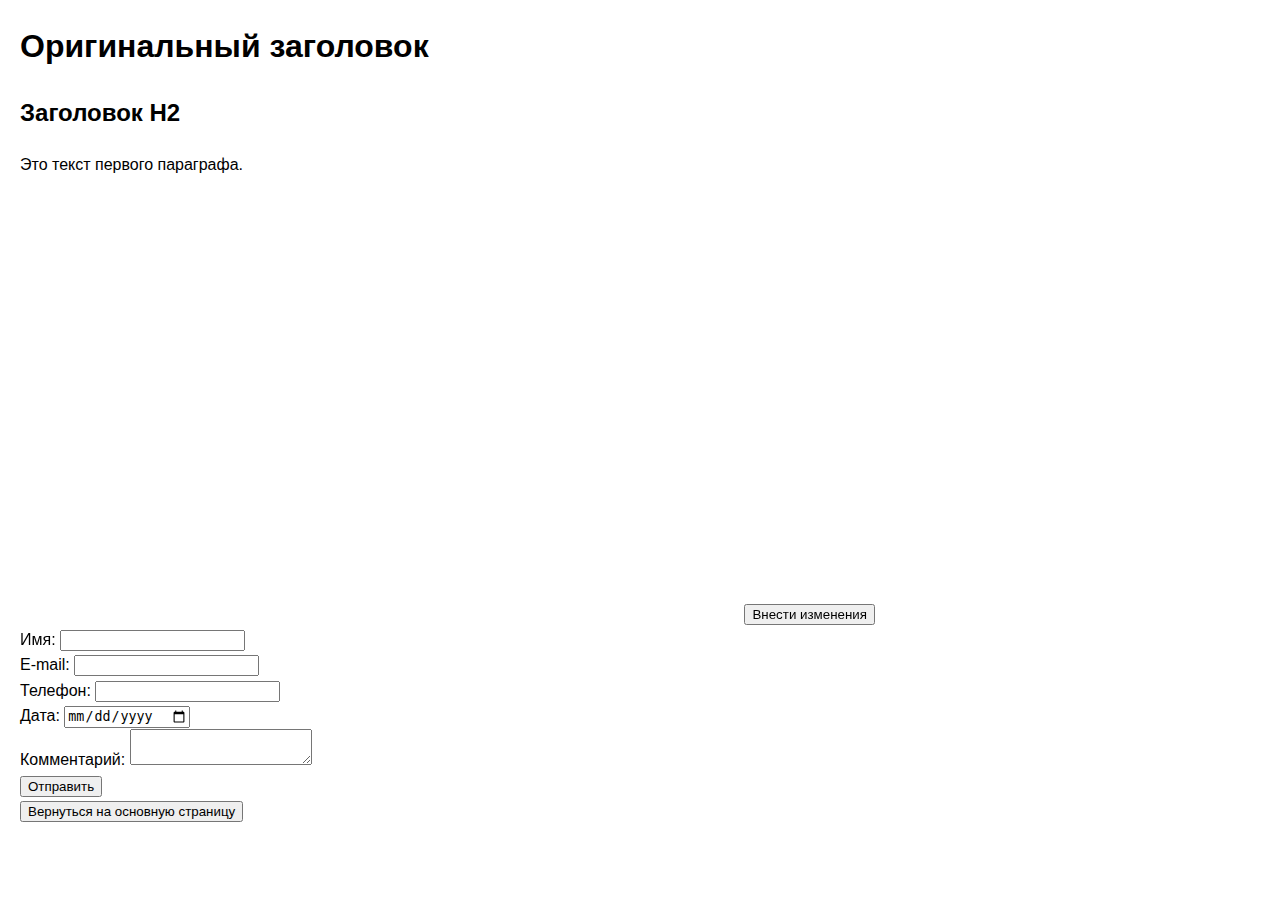
<file: работа 11/index.html>
<!DOCTYPE html>
<html lang="en">
<head>
    <meta charset="UTF-8">
    <meta name="viewport" content="width=device-width, initial-scale=1.0">
    <title>Работа с DOM и формами</title>
    <link rel="stylesheet" href="styles.css">
</head>
<body>
    <h1>Оригинальный заголовок</h1>
    <h2>Заголовок H2</h2>
    <p>Это текст первого параграфа.</p>
    <iframe width="720" height="405" src="https://rutube.ru/play/embed/4f06d1e4a2189779b4f01a3ef354e5eb/" frameBorder="0" allow="clipboard-write; autoplay" webkitAllowFullScreen mozallowfullscreen allowFullScreen></iframe>

    <button id="toggle-changes">Внести изменения</button>

    <form id="form">
        <label for="name">Имя:</label>
        <input type="text" id="name" name="name" required>
        <br>

        <label for="email">E-mail:</label>
        <input type="email" id="email" name="email" required>
        <br>

        <label for="phone">Телефон:</label>
        <input type="text" id="phone" name="phone">
        <br>

        <label for="date">Дата:</label>
        <input type="date" id="date" name="date">
        <br>

        <label for="comment">Комментарий:</label>
        <textarea id="comment" name="comment" required></textarea>
        <br>

        <button type="submit" id="submit-btn">Отправить</button>
        <br>
        <button id="redirect-btn">Вернуться на основную страницу</button>
    </form>

    <script src="script.js"></script>
    <script>
        // Добавляем обработчик события для кнопки
        document.getElementById("redirect-btn").addEventListener("click", () => {
            window.location.href = "../page5.html#dom-demo"; // Указываем путь к другому HTML
        });
    </script>
</body>
</html>
</file>
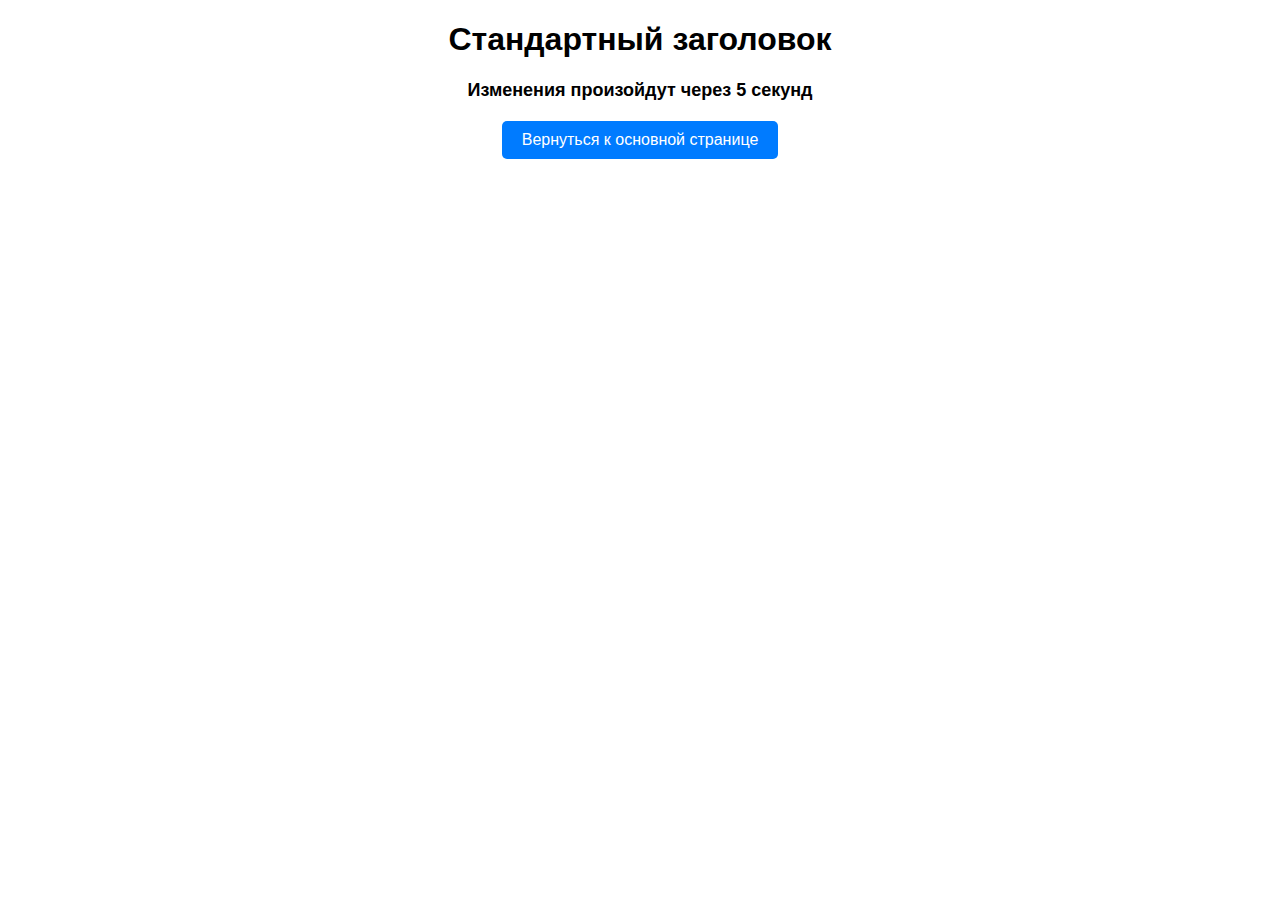
<file: работа 12/index.html>
<!DOCTYPE html>
<html lang="en">
<head>
    <meta charset="UTF-8">
    <meta name="viewport" content="width=device-width, initial-scale=1.0">
    <title>JavaScript Task</title>
    <link rel="stylesheet" href="style.css">
    <script src="script.js" defer></script>
</head>
<body>
    <h1>Стандартный заголовок</h1>
    <div class="content">Для изменения заголовка добавьте к адресу страницы "?utm_term=Новенький%20заголовок"</div>
    <div id="timer">Изменения произойдут через <span id="countdown">5</span> секунд</div>
    <button id="navigate-btn">Вернуться к основной странице</button>
</body>
</html>
</file>
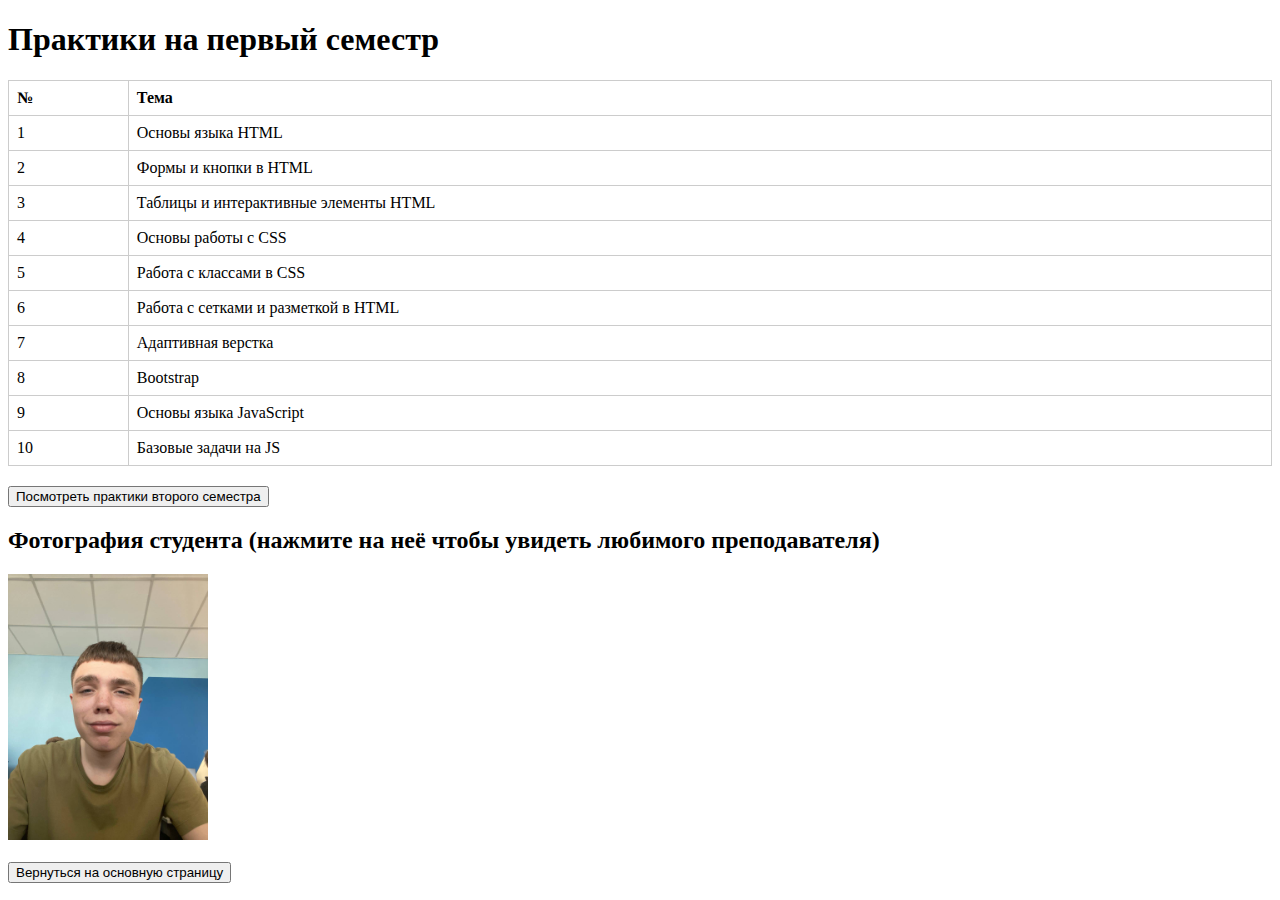
<file: работа 13/index.html>
<!DOCTYPE html>
<html lang="en">
<head>
    <meta charset="UTF-8">
    <meta name="viewport" content="width=device-width, initial-scale=1.0">
    <title>Практики</title>
    <style>
        table {
            width: 100%;
            border-collapse: collapse;
            margin: 20px 0;
        }
        th, td {
            border: 1px solid #ccc;
            padding: 8px;
            text-align: left;
        }
        img {
            transition: all 0.3s ease;
        }
    </style>
</head>
<body>
    <h1 id="header">Практики на первый семестр</h1>
    <table id="practice-table">
        <thead>
            <tr>
                <th>№</th>
                <th>Тема</th>
            </tr>
        </thead>
        <tbody>
            <tr><td>1</td><td>Основы языка HTML</td></tr>
            <tr><td>2</td><td>Формы и кнопки в HTML</td></tr>
            <tr><td>3</td><td>Таблицы и интерактивные элементы HTML</td></tr>
            <tr><td>4</td><td>Основы работы с CSS</td></tr>
            <tr><td>5</td><td>Работа с классами в CSS</td></tr>
            <tr><td>6</td><td>Работа с сетками и разметкой в HTML</td></tr>
            <tr><td>7</td><td>Адаптивная верстка</td></tr>
            <tr><td>8</td><td>Bootstrap</td></tr>
            <tr><td>9</td><td>Основы языка JavaScript</td></tr>
            <tr><td>10</td><td>Базовые задачи на JS</td></tr>
        </tbody>
    </table>
    <button id="switch-semester">Посмотреть практики второго семестра</button>

    <div>
        <h2>Фотография студента (нажмите на неё чтобы увидеть любимого преподавателя)</h2>
        <img id="student-photo" src="image.jpg" alt="Фото студента" width="200">
    </div>

    <br>
    <button id="redirect-btn">Вернуться на основную страницу</button>

    <script src="script.js"></script>
    <script>
        // Добавляем обработчик события для кнопки
        document.getElementById("redirect-btn").addEventListener("click", () => {
            window.location.href = "../page5.html#js2-demo"; // Указываем путь к другому HTML
        });
    </script>
</body>
</html>
</file>
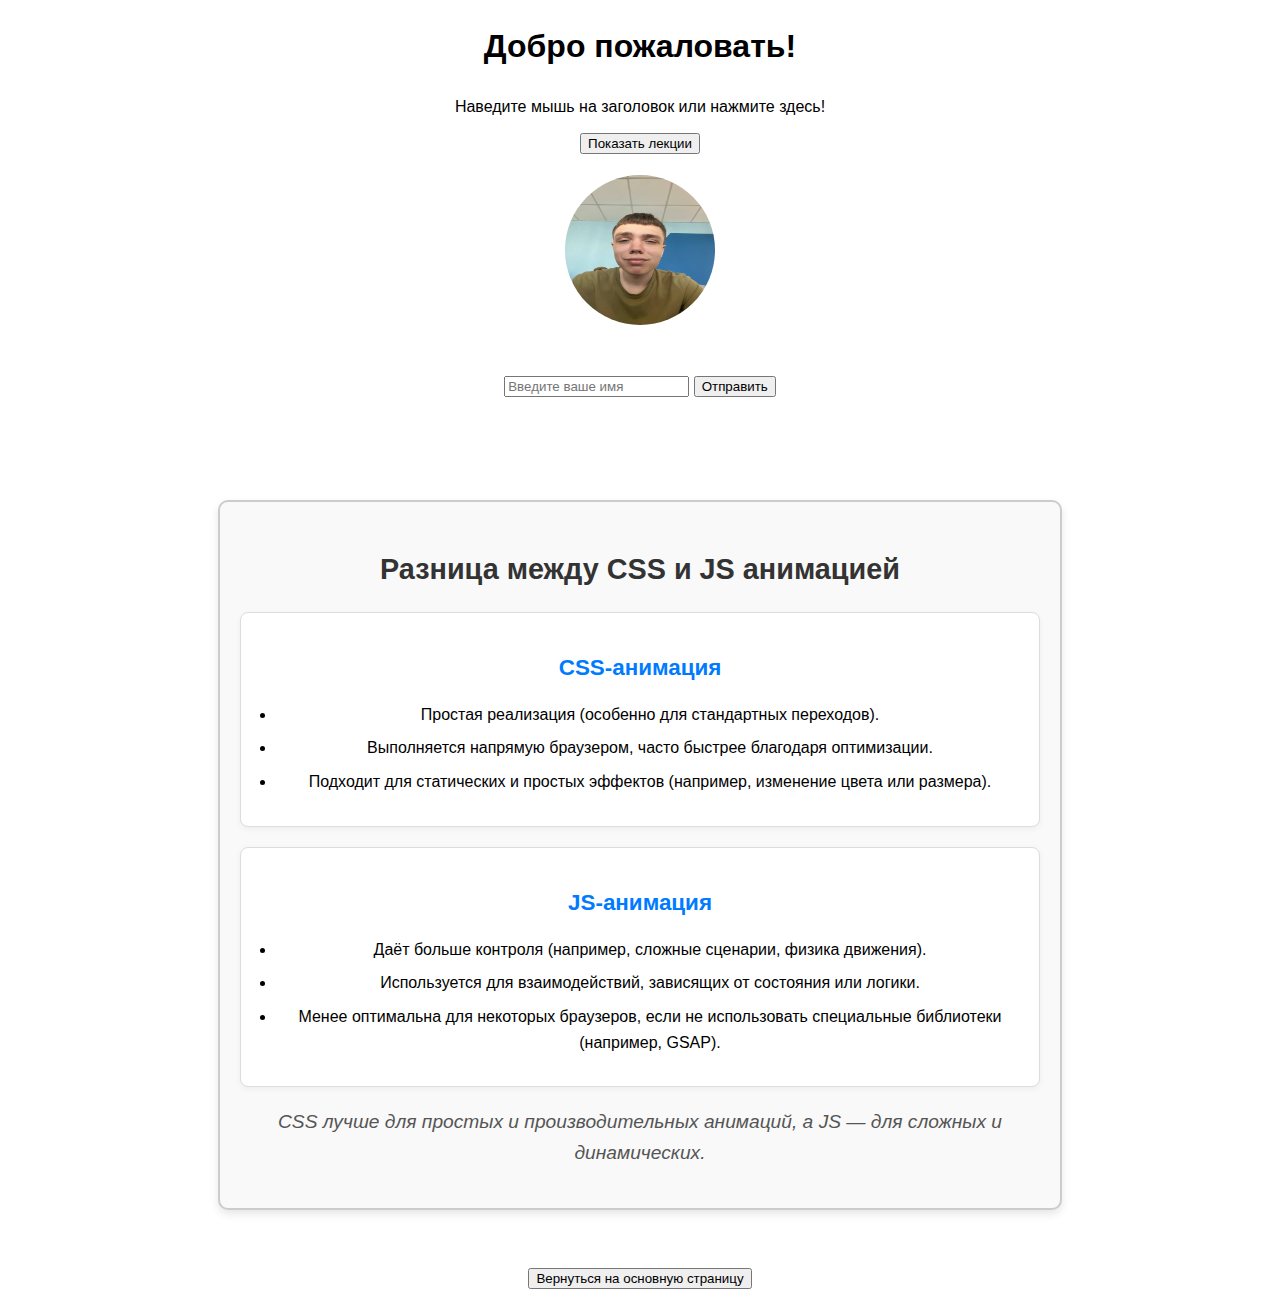
<file: работа 14/index.html>
<!DOCTYPE html>
<html lang="en">
<head>
    <meta charset="UTF-8">
    <meta name="viewport" content="width=device-width, initial-scale=1.0">
    <title>Задание с анимацией</title>
    <link rel="stylesheet" href="styles.css">
</head>
<body>
    <header>
        <h1 class="animated-header">Добро пожаловать!</h1>
        <p class="animated-paragraph">Наведите мышь на заголовок или нажмите здесь!</p>
    </header>

    <main>
        <button class="show-lectures-btn">Показать лекции</button>
        <table class="lectures-table">
            <thead>
                <tr>
                    <th>№</th>
                    <th>Тема</th>
                </tr>
            </thead>
            <tbody>
                <tr><td>1</td><td>Основы языка HTML</td></tr>
                <tr><td>2</td><td>Углубленное изучение HTML</td></tr>
                <tr><td>3</td><td>Основы работы с CSS</td></tr>
                <tr><td>4</td><td>Адаптивная верстка. Flexbox и Grid Layout</td></tr>
                <tr><td>5</td><td>Bootstrap — работа с фреймворком</td></tr>
                <tr><td>6</td><td>Основы языка JavaScript</td></tr>
                <tr><td>7</td><td>Работа с DOM и событиями в JavaScript</td></tr>
                <tr><td>8</td><td>Введение в GitHub и GitHub Pages</td></tr>
            </tbody>
        </table>

        <div class="student-photo-container">
            <img src="image.jpg" alt="Фото студента" class="student-photo">
        </div>

        <form id="submission-form">
            <input type="text" placeholder="Введите ваше имя" required>
            <button type="submit">Отправить</button>
        </form>
        <br><br>
        <section class="comparison-section">
            <h2 class="comparison-title">Разница между CSS и JS анимацией</h2>
            <div class="comparison-container">
                <div class="comparison-item">
                    <h3 class="comparison-subtitle">CSS-анимация</h3>
                    <ul>
                        <li>Простая реализация (особенно для стандартных переходов).</li>
                        <li>Выполняется напрямую браузером, часто быстрее благодаря оптимизации.</li>
                        <li>Подходит для статических и простых эффектов (например, изменение цвета или размера).</li>
                    </ul>
                </div>
                <div class="comparison-item">
                    <h3 class="comparison-subtitle">JS-анимация</h3>
                    <ul>
                        <li>Даёт больше контроля (например, сложные сценарии, физика движения).</li>
                        <li>Используется для взаимодействий, зависящих от состояния или логики.</li>
                        <li>Менее оптимальна для некоторых браузеров, если не использовать специальные библиотеки (например, GSAP).</li>
                    </ul>
                </div>
            </div>
            <p class="comparison-summary">CSS лучше для простых и производительных анимаций, а JS — для сложных и динамических.</p>
        </section>
        <br>
        <button id="redirect-btn">Вернуться на основную страницу</button>
        
    </main>

    <script src="script.js"></script>
    <script>
        // Добавляем обработчик события для кнопки
        document.getElementById("redirect-btn").addEventListener("click", () => {
            window.location.href = "../page5.html#js3-demo"; // Указываем путь к другому HTML
        });
    </script>
</body>
</html>
</file>
<file: работа 11/styles.css>
body {
    font-family: Arial, sans-serif;
    line-height: 1.6;
    margin: 20px;
}
h2 {
    color: black;
}
iframe {
    margin-top: 20px;
}
</file>
<file: работа 12/style.css>
body {
    font-family: Arial, sans-serif;
    margin: 0;
    padding: 0;
    text-align: center;
    background-color: white;
}

.content {
    margin-top: 20px;
    padding: 20px;
    background-color: lightgray;
    display: none;
    border-radius: 5px;
}

#timer {
    margin-top: 20px;
    font-size: 18px;
    font-weight: bold;
}

#navigate-btn {
    margin-top: 20px;
    padding: 10px 20px;
    font-size: 16px;
    color: white;
    background-color: #007BFF;
    border: none;
    border-radius: 5px;
    cursor: pointer;
    transition: background-color 0.3s;
}

#navigate-btn:hover {
    background-color: #0056b3;
}
</file>
<file: работа 14/styles.css>
body {
    font-family: Arial, sans-serif;
    line-height: 1.6;
    margin: 20px;
    text-align: center;
}

.animated-header {
    font-size: 2rem;
    transition: transform 0.3s ease-in-out;
}

.animated-header:hover {
    transform: scale(1.2);
}

.animated-paragraph {
    margin: 10px 0;
    cursor: pointer;
    transition: background-color 0.3s ease;
}

.animated-paragraph.clicked {
    background-color: #d4edda;
}

.lectures-table {
    margin: 20px auto;
    width: 80%;
    border-collapse: collapse;
    display: none;
    opacity: 0;
    transition: opacity 0.5s ease-in-out;
}

.lectures-table th, .lectures-table td {
    border: 1px solid #ccc;
    padding: 10px;
    text-align: left;
}

.lectures-table.visible {
    display: table;
    opacity: 1;
}

.student-photo {
    width: 150px;
    height: 150px;
    border-radius: 50%;
    margin: 20px auto;
    transition: transform 0.5s ease-in-out;
}

.student-photo:hover {
    transform: rotate(360deg);
}

#submission-form {
    margin: 20px 0;
}

#submission-form .success-message {
    color: green;
    font-weight: bold;
    margin-top: 10px;
    transition: opacity 0.5s ease;
}

/* Оформление блока сравнения */
.comparison-section {
    margin: 30px auto;
    padding: 20px;
    max-width: 800px;
    border: 2px solid #ccc;
    border-radius: 10px;
    background: #f9f9f9;
    box-shadow: 0 4px 8px rgba(0, 0, 0, 0.1);
}

.comparison-title {
    font-size: 1.8rem;
    color: #333;
    margin-bottom: 20px;
    text-align: center;
}

.comparison-container {
    display: flex;
    flex-direction: column;
    gap: 20px;
}

.comparison-item {
    background: #fff;
    padding: 15px;
    border: 1px solid #ddd;
    border-radius: 8px;
    box-shadow: 0 2px 6px rgba(0, 0, 0, 0.05);
    transition: transform 0.2s, box-shadow 0.2s;
}

.comparison-item:hover {
    transform: translateY(-5px);
    box-shadow: 0 4px 12px rgba(0, 0, 0, 0.1);
}

.comparison-subtitle {
    font-size: 1.4rem;
    color: #007BFF;
    margin-bottom: 10px;
}

.comparison-item ul {
    list-style: disc;
    padding-left: 20px;
    line-height: 1.6;
}

.comparison-item ul li {
    margin-bottom: 8px;
}

.comparison-summary {
    margin-top: 20px;
    font-size: 1.2rem;
    color: #555;
    text-align: center;
    font-style: italic;
}
</file>
